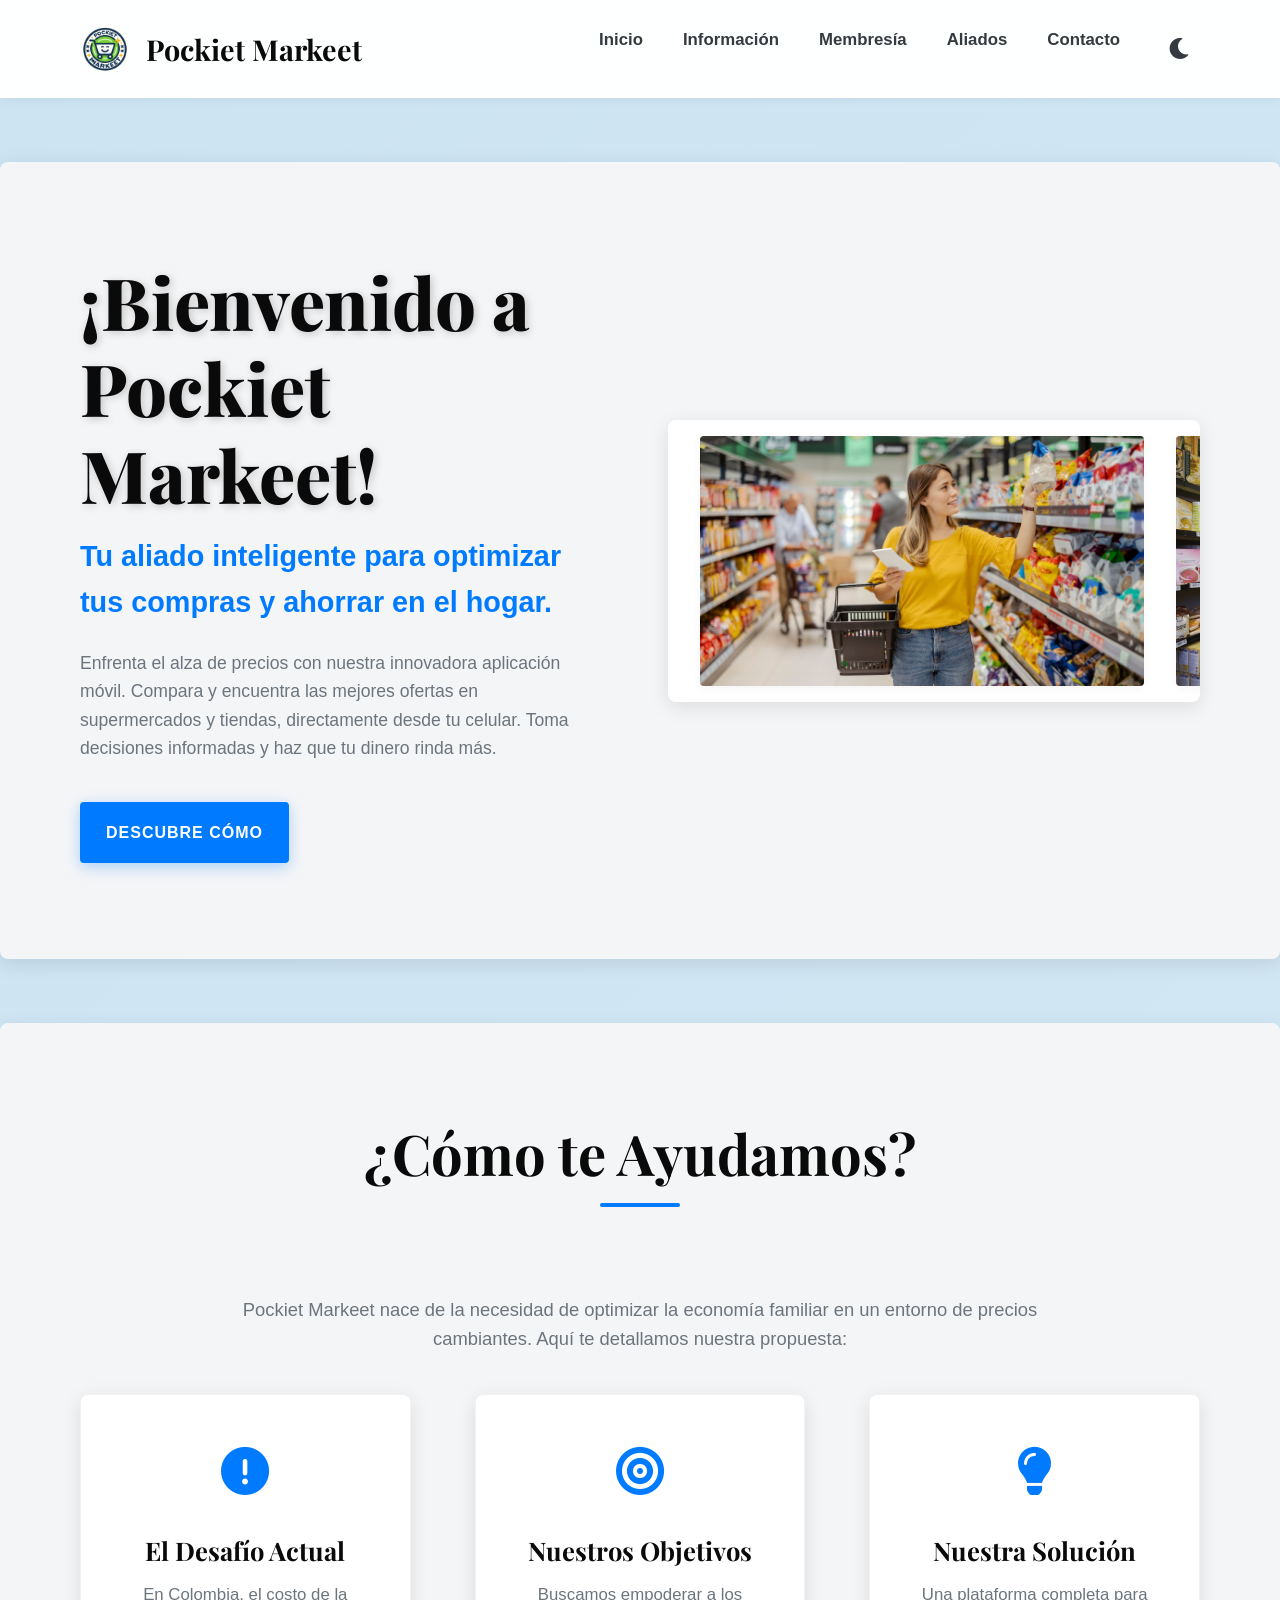
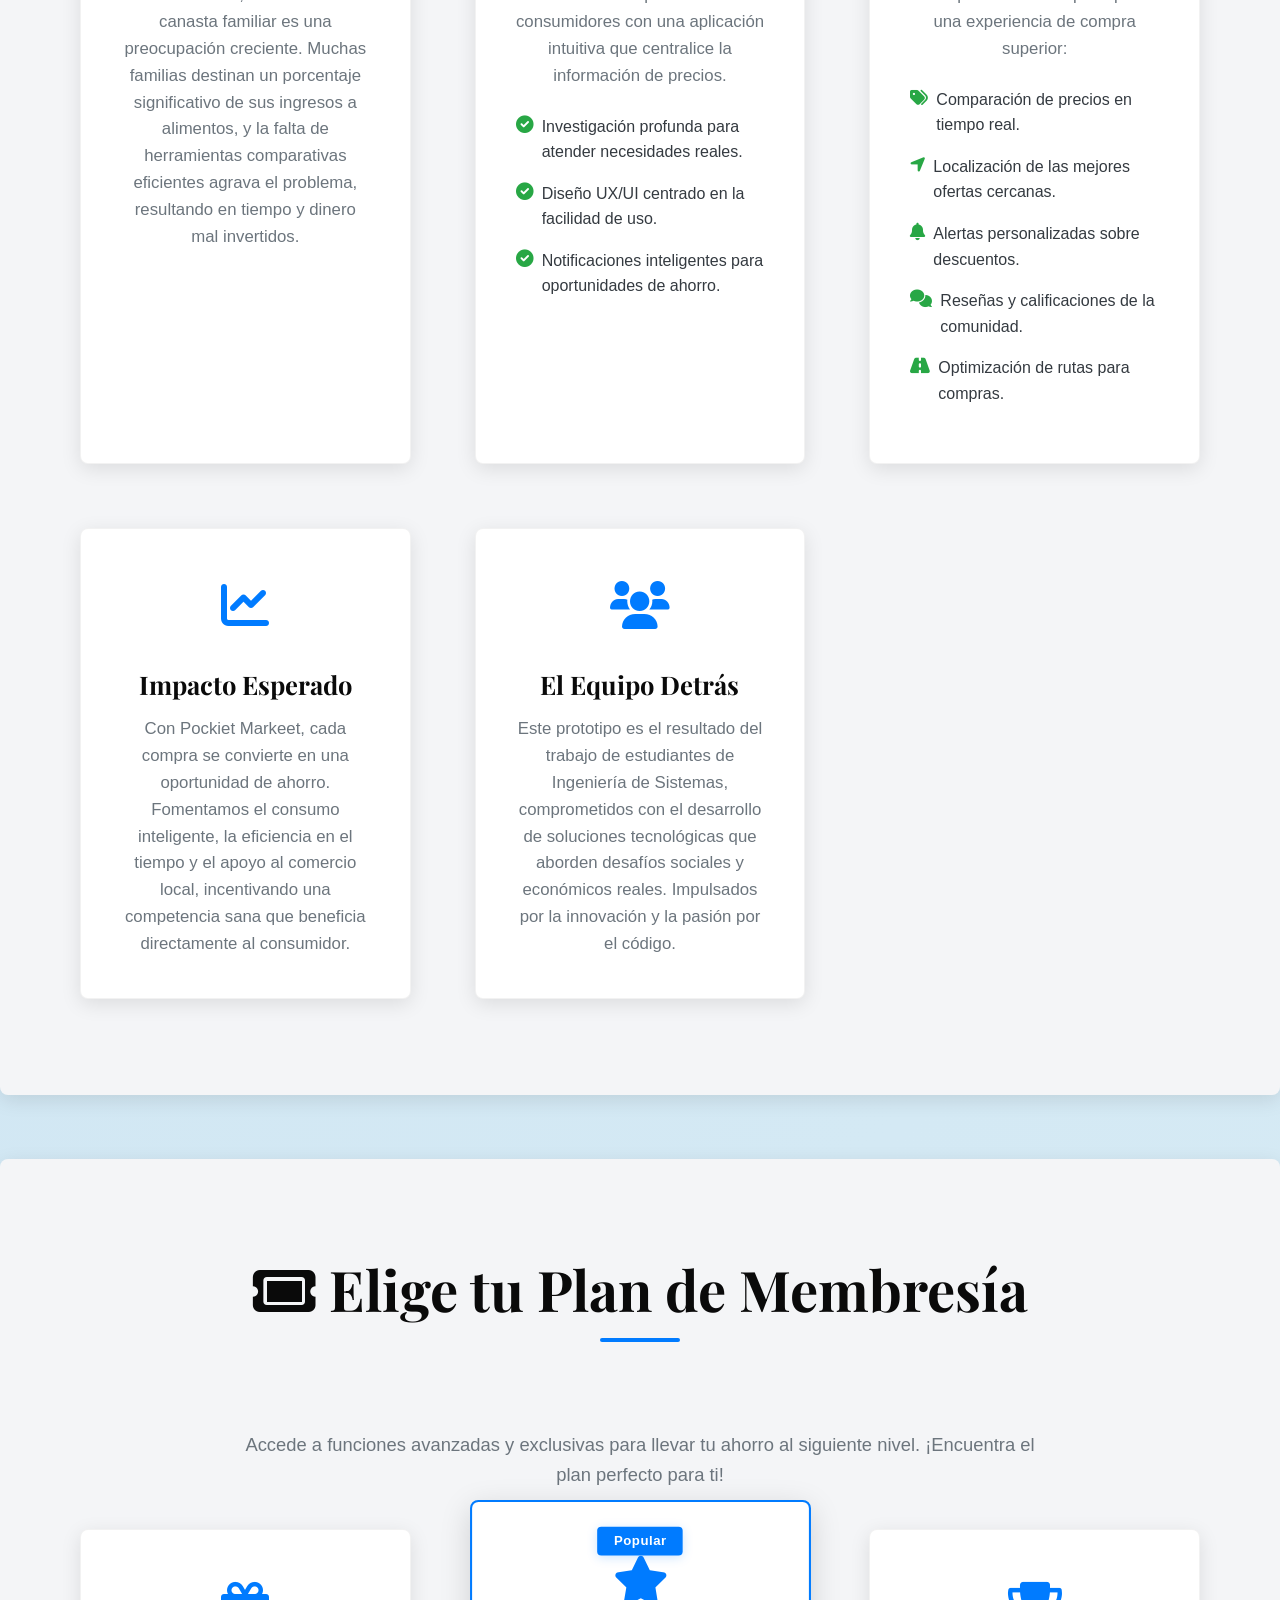
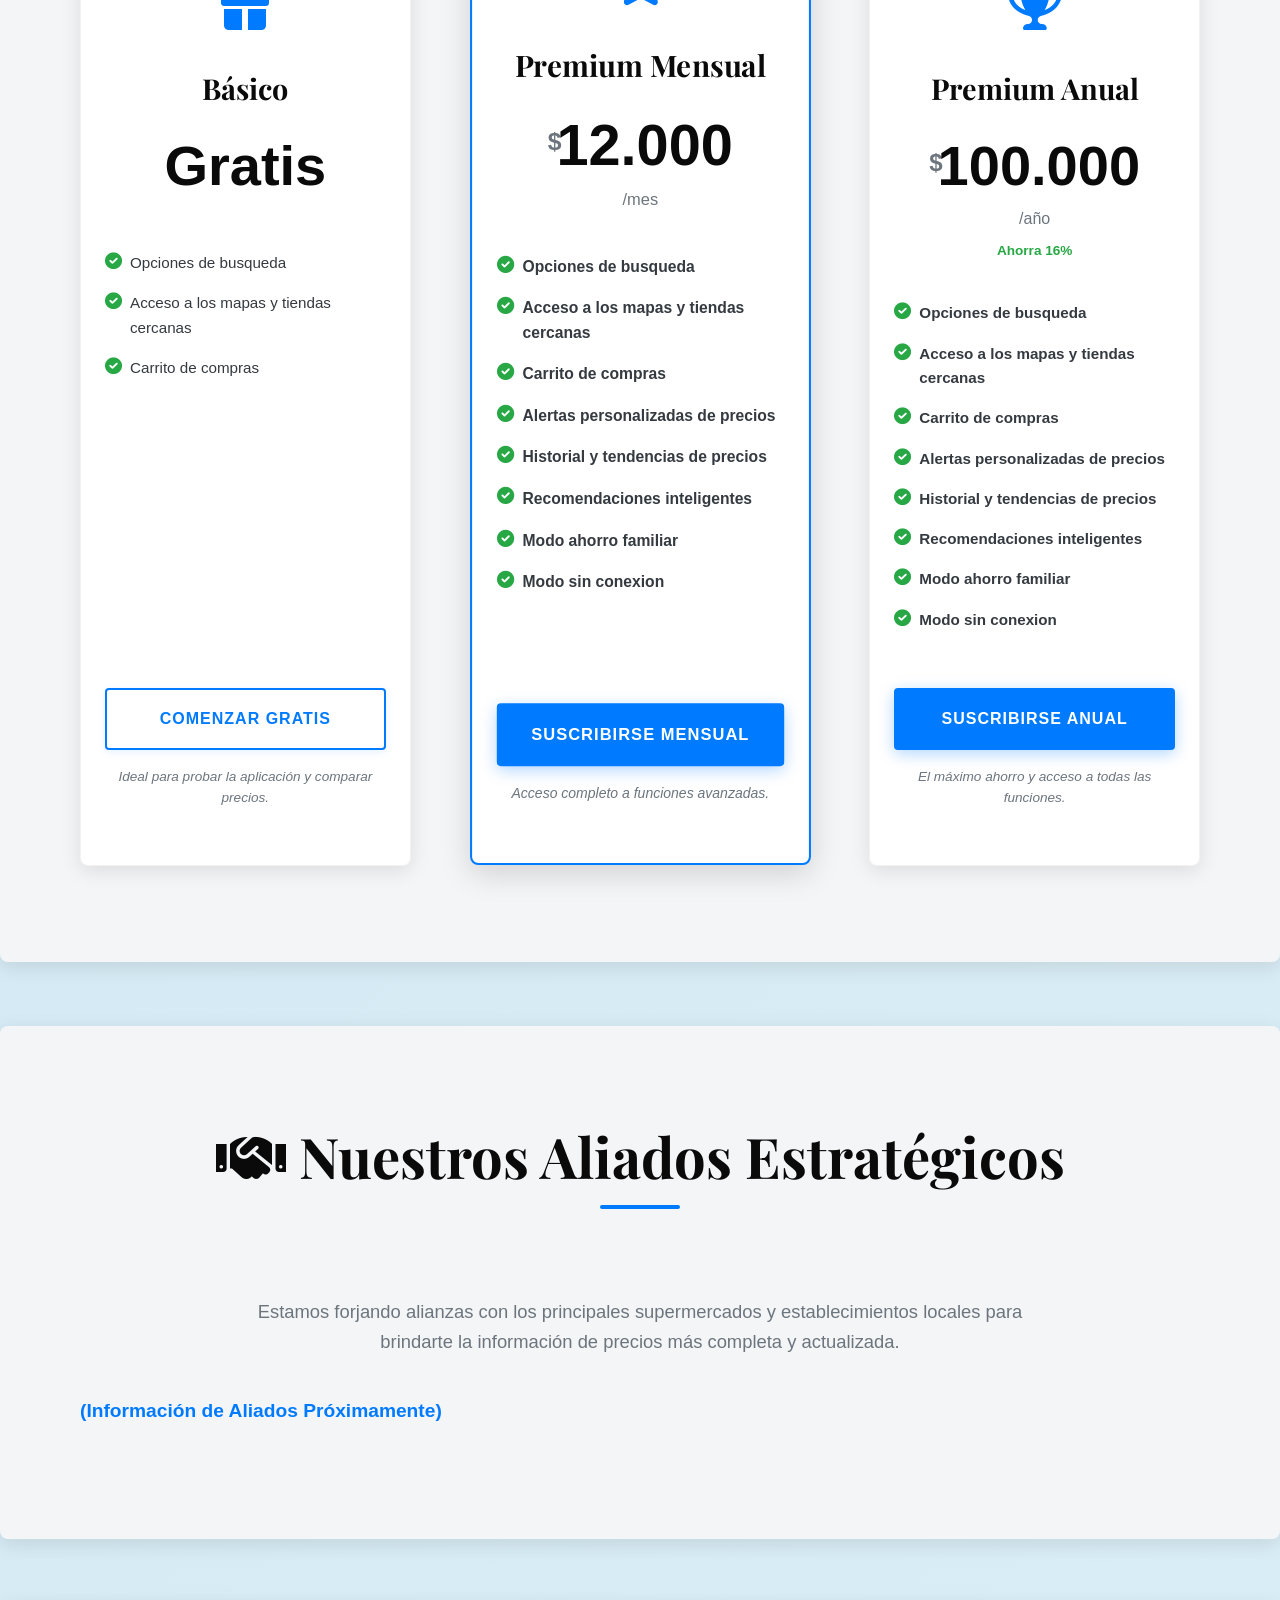
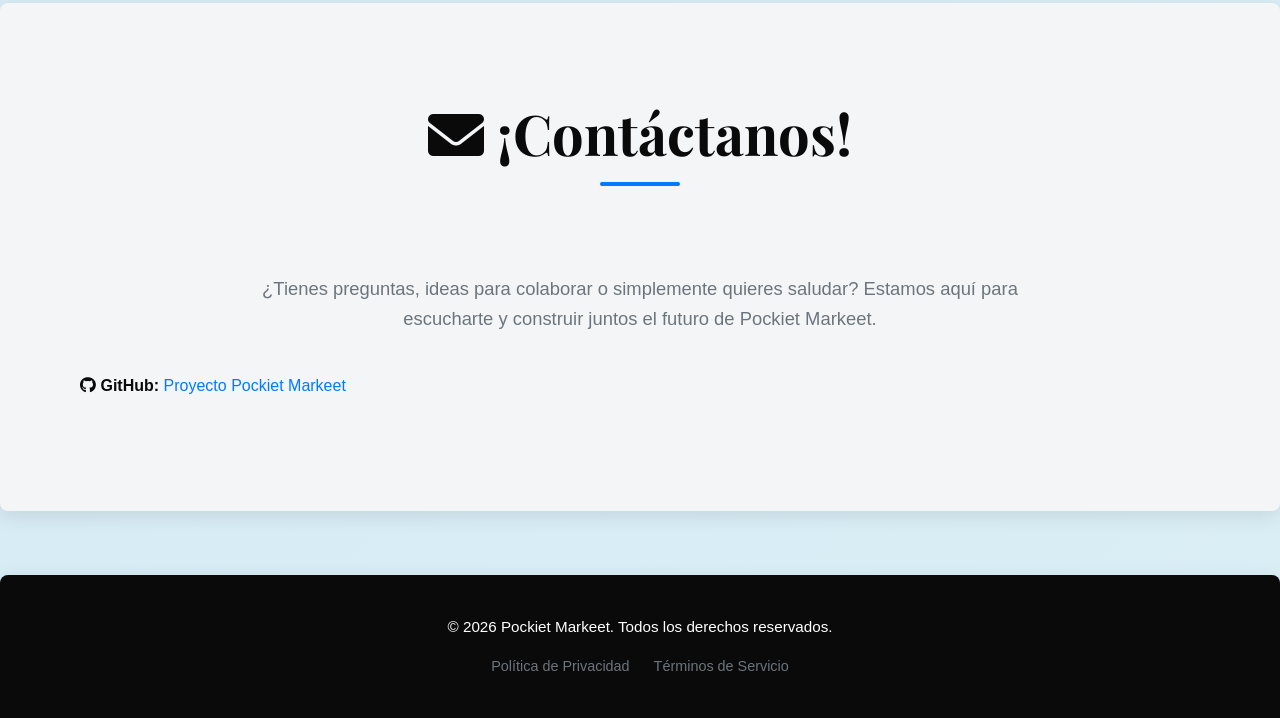
<file: index.html>
<!DOCTYPE html>
<html lang="es">
<head>
    <meta charset="UTF-8">
    <meta name="viewport" content="width=device-width, initial-scale=1.0">
    <title>Pockiet Markeet</title>
    <link rel="icon" type="image/jpg" href="logo pockiet markeet.jpg"> 

    <link rel="preconnect" href="https://fonts.googleapis.com">
    <link rel="preconnect" href="https://fonts.gstatic.com" crossorigin>
    <link href="https://fonts.googleapis.com/css2?family=Lato:wght@300;400;700&family=Playfair+Display:wght@700;800&display=swap" rel="stylesheet">

    <link rel="stylesheet" href="https://cdnjs.cloudflare.com/ajax/libs/font-awesome/6.0.0/css/all.min.css">

    <link rel="stylesheet" href="styles.css">
    <link rel="stylesheet" href="fondo.css">
</head>

<body class="light-mode"> 
    <header class="site-header">
    <div class="container header-inner">
        <a href="#inicio" class="site-logo" aria-label="Volver a Inicio - Pockiet Markeet">
            <img src="logo pockiet markeet.jpg" alt="Logo Pockiet Markeet" class="logo-image">
            <span class="logo-text">Pockiet Markeet</span>
        </a>
        <nav class="main-nav" aria-label="Menú principal">
            <ul class="nav-list">
                <li><a href="#inicio" class="nav-link">Inicio</a></li>
                <li><a href="#informacion" class="nav-link">Información</a></li>
                <li><a href="#membresia" class="nav-link">Membresía</a></li>
                <li><a href="#aliados" class="nav-link">Aliados</a></li>
                <li><a href="#contacto" class="nav-link">Contacto</a></li>
                <li>
                    <button id="theme-toggle" class="theme-toggle nav-link" aria-label="Alternar modo oscuro/claro">
                        <i class="fas fa-moon"></i>
                    </button>
                </li>
            </ul>
        </nav>
        <button id="menu-toggle" class="menu-toggle" aria-label="Abrir menú de navegación" aria-expanded="false">
            <i class="fas fa-bars"></i>
        </button>
    </div>
    </header>
    <main>
        <section id="inicio" class="hero-section section-spacing fade-in" aria-labelledby="hero-heading">
            <div class="container hero-content">
                <div class="hero-text">
                    <h1 id="hero-heading" class="hero-title">¡Bienvenido a Pockiet Markeet!</h1>
                    <p class="hero-subtitle">Tu aliado inteligente para optimizar tus compras y ahorrar en el hogar.</p>
                    <p class="hero-description">Enfrenta el alza de precios con nuestra innovadora aplicación móvil. Compara y encuentra las mejores ofertas en supermercados y tiendas, directamente desde tu celular. Toma decisiones informadas y haz que tu dinero rinda más.</p>
                    <a href="#informacion" class="btn btn-primary animate-hover">Descubre Cómo</a>
                </div>
                <div class="hero-image-carousel">
                    <div class="carousel-track">
                        <img src="Elegir.jpg" alt="Captura de pantalla: Elige productos fácilmente" class="carousel-img">
                        <img src="precios.jpg" alt="Captura de pantalla: Compara precios actualizados" class="carousel-img">
                        <img src="Super.jpg" alt="Captura de pantalla: Encuentra supermercados cercanos" class="carousel-img">
                        <img src="l2.jpg" alt="Captura de pantalla: Ahorra en tus compras" class="carousel-img">
                        <img src="Elegir.jpg" alt="Captura de pantalla: Elige productos fácilmente" class="carousel-img">
                        <img src="precios.jpg" alt="Captura de pantalla: Compara precios actualizados" class="carousel-img">
                        <img src="Super.jpg" alt="Captura de pantalla: Encuentra supermercados cercanos" class="carousel-img">
                        <img src="l2.jpg" alt="Captura de pantalla: Ahorra en tus compras" class="carousel-img">
                    </div>
                </div>
            </div>
        </section>

        <section id="informacion" class="info-section section-spacing fade-in" aria-labelledby="info-section-title">
            <div class="container">
                <h2 id="info-section-title" class="section-heading">¿Cómo te Ayudamos?</h2>
                <p class="section-intro">Pockiet Markeet nace de la necesidad de optimizar la economía familiar en un entorno de precios cambiantes. Aquí te detallamos nuestra propuesta:</p>
                
                <div class="info-grid">
                    <article class="info-card">
                        <div class="card-icon"><i class="fas fa-exclamation-circle" aria-hidden="true"></i></div>
                        <h3 class="card-title">El Desafío Actual</h3>
                        <div class="card-content">
                            <p>En Colombia, el costo de la canasta familiar es una preocupación creciente. Muchas familias destinan un porcentaje significativo de sus ingresos a alimentos, y la falta de herramientas comparativas eficientes agrava el problema, resultando en tiempo y dinero mal invertidos.</p>
                        </div>
                    </article>
                    <article class="info-card">
                        <div class="card-icon"><i class="fas fa-bullseye" aria-hidden="true"></i></div>
                        <h3 class="card-title">Nuestros Objetivos</h3>
                        <div class="card-content">
                            <p>Buscamos empoderar a los consumidores con una aplicación intuitiva que centralice la información de precios.</p>
                            <ul class="feature-list">
                                <li><i class="fas fa-check-circle feature-icon" aria-hidden="true"></i> Investigación profunda para atender necesidades reales.</li>
                                <li><i class="fas fa-check-circle feature-icon" aria-hidden="true"></i> Diseño UX/UI centrado en la facilidad de uso.</li>
                                <li><i class="fas fa-check-circle feature-icon" aria-hidden="true"></i> Notificaciones inteligentes para oportunidades de ahorro.</li>
                            </ul>
                        </div>
                    </article>
                    <article class="info-card">
                        <div class="card-icon"><i class="fas fa-lightbulb" aria-hidden="true"></i></div>
                        <h3 class="card-title">Nuestra Solución</h3>
                        <div class="card-content">
                            <p>Una plataforma completa para una experiencia de compra superior:</p>
                            <ul class="feature-list">
                                <li><i class="fas fa-tags feature-icon" aria-hidden="true"></i> Comparación de precios en tiempo real.</li>
                                <li><i class="fas fa-location-arrow feature-icon" aria-hidden="true"></i> Localización de las mejores ofertas cercanas.</li>
                                <li><i class="fas fa-bell feature-icon" aria-hidden="true"></i> Alertas personalizadas sobre descuentos.</li>
                                <li><i class="fas fa-comments feature-icon" aria-hidden="true"></i> Reseñas y calificaciones de la comunidad.</li>
                                <li><i class="fas fa-road feature-icon" aria-hidden="true"></i> Optimización de rutas para compras.</li>
                            </ul>
                        </div>
                    </article>
                    <article class="info-card">
                        <div class="card-icon"><i class="fas fa-chart-line" aria-hidden="true"></i></div>
                        <h3 class="card-title">Impacto Esperado</h3>
                        <div class="card-content">
                            <p>Con Pockiet Markeet, cada compra se convierte en una oportunidad de ahorro. Fomentamos el consumo inteligente, la eficiencia en el tiempo y el apoyo al comercio local, incentivando una competencia sana que beneficia directamente al consumidor.</p>
                        </div>
                    </article>
                    <article class="info-card">
                        <div class="card-icon"><i class="fas fa-users" aria-hidden="true"></i></div>
                        <h3 class="card-title">El Equipo Detrás</h3>
                        <div class="card-content">
                            <p>Este prototipo es el resultado del trabajo de estudiantes de Ingeniería de Sistemas, comprometidos con el desarrollo de soluciones tecnológicas que aborden desafíos sociales y económicos reales. Impulsados por la innovación y la pasión por el código.</p>
                        </div>
                    </article>
                </div>
            </div>
        </section>

        <section id="membresia" class="pricing-section section-spacing fade-in" aria-labelledby="pricing-heading">
            <div class="container">
                <h2 id="pricing-heading" class="section-heading"><i class="fas fa-ticket" aria-hidden="true"></i> Elige tu Plan de Membresía</h2>
                <p class="section-description">Accede a funciones avanzadas y exclusivas para llevar tu ahorro al siguiente nivel. ¡Encuentra el plan perfecto para ti!</p>

                <div class="info-grid"> <article class="info-card plan-card free-plan-card">
                        <div class="card-icon"><i class="fas fa-gift" aria-hidden="true"></i></div>
                        <h3 class="card-title">Básico</h3>
                        <div class="plan-price">
                            <span class="amount">Gratis</span>
                        </div>
                        <div class="card-content">
                            <ul class="feature-list">
                                <li><i class="fas fa-check-circle feature-icon"></i> Opciones de busqueda</li>
                                <li><i class="fas fa-check-circle feature-icon"></i> Acceso a los mapas y tiendas cercanas</li>
                                <li><i class="fas fa-check-circle feature-icon"></i> Carrito de compras</li>
                            </ul>
                            <a href="#" class="btn btn-secondary animate-hover">Comenzar Gratis</a>
                        </div>
                        <p class="plan-note">Ideal para probar la aplicación y comparar precios.</p>
                    </article>

                    <article class="info-card plan-card monthly-plan-card featured-plan-card">
                        <span class="popular-badge">Popular</span>
                        <div class="card-icon"><i class="fas fa-star" aria-hidden="true"></i></div>
                        <h3 class="card-title">Premium Mensual</h3>
                        <div class="plan-price">
                            <span class="currency">$</span><span class="amount">12.000</span><span class="frequency">/mes</span>
                        </div>
                        <div class="card-content">
                            <ul class="feature-list">
                                <li><i class="fas fa-check-circle feature-icon"></i> <strong>Opciones de busqueda</strong> </li>
                                <li><i class="fas fa-check-circle feature-icon"></i> <strong>Acceso a los mapas y tiendas cercanas</strong></li>
                                <li><i class="fas fa-check-circle feature-icon"></i> <strong>Carrito de compras</strong></li>
                                <li><i class="fas fa-check-circle feature-icon"></i> <strong>Alertas personalizadas de precios</strong> </li>
                                <li><i class="fas fa-check-circle feature-icon"></i> <strong>Historial y tendencias de precios</strong></li>
                                <li><i class="fas fa-check-circle feature-icon"></i> <strong>Recomendaciones inteligentes</strong> </li>
                                <li><i class="fas fa-check-circle feature-icon"></i> <strong>Modo ahorro familiar</strong></li>
                                <li><i class="fas fa-check-circle feature-icon"></i> <strong>Modo sin conexion</strong></li>
                            </ul>
                            <a href="#" class="btn btn-primary animate-hover">Suscribirse Mensual</a>
                        </div>
                        <p class="plan-note">Acceso completo a funciones avanzadas.</p>
                    </article>

                    <article class="info-card plan-card annual-plan-card">
                        <div class="card-icon"><i class="fas fa-trophy" aria-hidden="true"></i></div>
                        <h3 class="card-title">Premium Anual</h3>
                        <div class="plan-price">
                            <span class="currency">$</span><span class="amount">100.000</span><span class="frequency">/año</span>
                            <span class="save-indicator">Ahorra 16%</span>
                        </div>
                        <div class="card-content">
                            <ul class="feature-list">
                                <li><i class="fas fa-check-circle feature-icon"></i> <strong>Opciones de busqueda</strong> </li>
                                <li><i class="fas fa-check-circle feature-icon"></i> <strong>Acceso a los mapas y tiendas cercanas</strong></li>
                                <li><i class="fas fa-check-circle feature-icon"></i> <strong>Carrito de compras</strong></li>
                                <li><i class="fas fa-check-circle feature-icon"></i> <strong>Alertas personalizadas de precios</strong> </li>
                                <li><i class="fas fa-check-circle feature-icon"></i> <strong>Historial y tendencias de precios</strong></li>
                                <li><i class="fas fa-check-circle feature-icon"></i> <strong>Recomendaciones inteligentes</strong> </li>
                                <li><i class="fas fa-check-circle feature-icon"></i> <strong>Modo ahorro familiar</strong></li>
                                <li><i class="fas fa-check-circle feature-icon"></i> <strong>Modo sin conexion</strong></li>
                            </ul>
                            <a href="#" class="btn btn-primary animate-hover">Suscribirse Anual</a>
                        </div>
                        <p class="plan-note">El máximo ahorro y acceso a todas las funciones.</p>
                    </article>

                </div>
            </div>
        </section>

        <section id="aliados" class="partners-section section-spacing fade-in" aria-labelledby="partners-heading">
            <div class="container">
                <h2 id="partners-heading" class="section-heading"><i class="fas fa-handshake" aria-hidden="true"></i> Nuestros Aliados Estratégicos</h2>
                <p class="section-description">Estamos forjando alianzas con los principales supermercados y establecimientos locales para brindarte la información de precios más completa y actualizada.</p>
                <div class="partners-placeholder">
                    <p class="text-highlight"><strong>(Información de Aliados Próximamente)</strong></p>
                    <div class="loading-spinner" aria-label="Cargando información de aliados"></div>
                </div>
            </div>
        </section>

        <section id="contacto" class="contact-section section-spacing fade-in" aria-labelledby="contact-heading">
            <div class="container contact-content">
                <h2 id="contact-heading" class="section-heading"><i class="fas fa-envelope" aria-hidden="true"></i> ¡Contáctanos!</h2>
                <p class="section-description">¿Tienes preguntas, ideas para colaborar o simplemente quieres saludar? Estamos aquí para escucharte y construir juntos el futuro de Pockiet Markeet.</p>
                <div class="contact-info">
                    <p class="contact-item">
                        <i class="fab fa-github contact-icon" aria-hidden="true"></i> 
                        <strong>GitHub:</strong> <a href="https://github.com/Juan-avila1507/Pockiet-Markeet" target="_blank" rel="noopener noreferrer" class="contact-link">Proyecto Pockiet Markeet</a>
                    </p>
                    </div>
            </div>
        </section>
    </main>

    <footer class="site-footer">
        <div class="container footer-inner">
            <p>&copy; <span id="currentYear"></span> Pockiet Markeet. Todos los derechos reservados.</p>
            <div class="footer-links">
                <a href="#" class="footer-link">Política de Privacidad</a>
                <a href="#" class="footer-link">Términos de Servicio</a>
            </div>
        </div>
    </footer>

    <script src="scripts.js"></script>
</body>
</html>
</file>
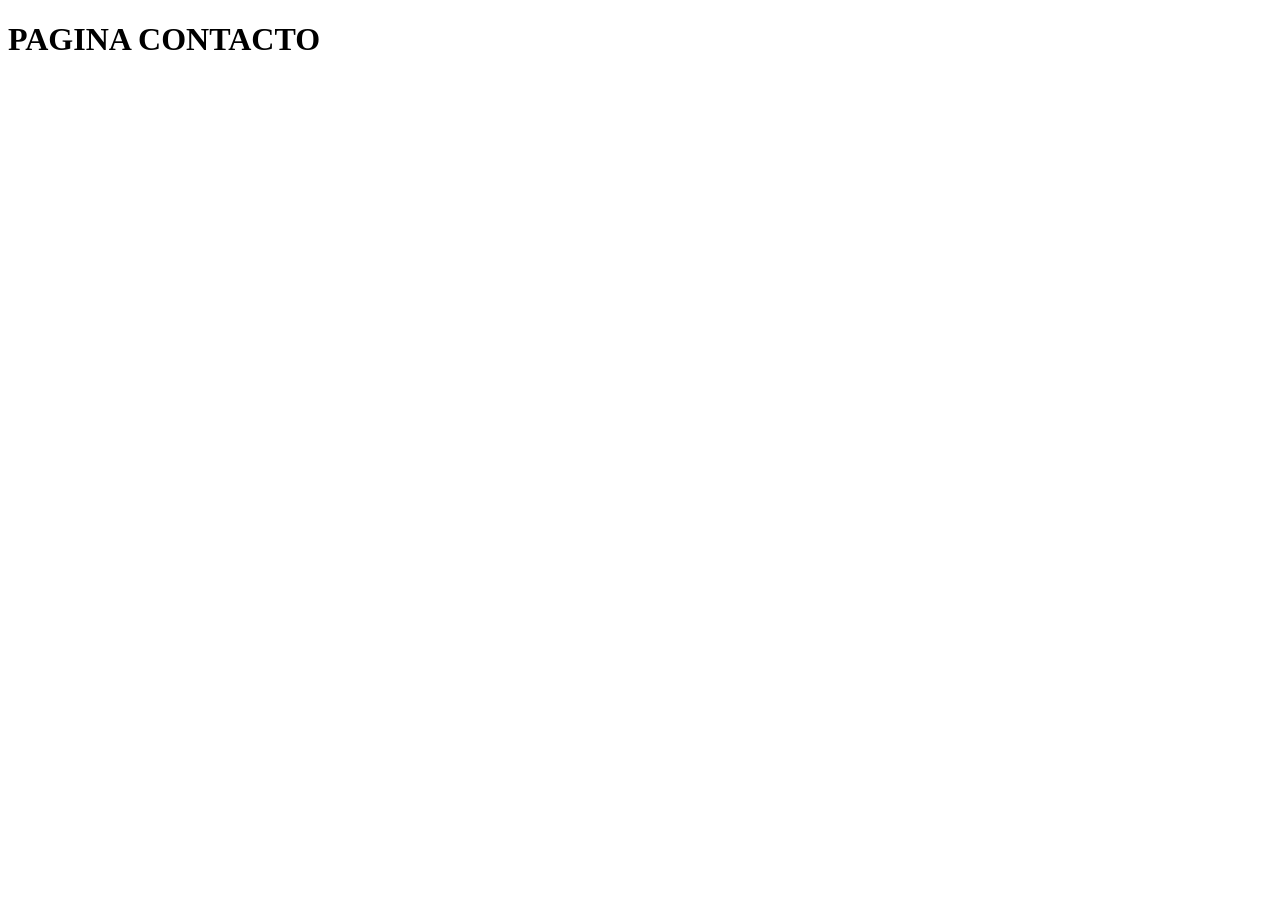
<file: contacto.html>
<!DOCTYPE html>
<html lang="en">
<head>
    <meta charset="UTF-8">
    <meta name="viewport" content="width=device-width, initial-scale=1.0">
    <title>Contacto</title>
</head>
<body>
    <h1>PAGINA CONTACTO</h1>
    
</body>
</html>
</file>
<file: styles.css>
/* --- Variables CSS (Definición global, valores por defecto para light mode) --- */
:root {
    /* Modo Claro (Default) */
    --primary-bg: #FFFFFF; /* Blanco para fondos principales */
    --secondary-bg: #F4F5F7; /* Gris muy claro para secciones */
    --card-bg: #FFFFFF; /* Blanco para tarjetas */
    --header-bg: rgba(255, 255, 255, 0.98); /* Blanco translúcido para header */
    --footer-bg: #0A0A0A; /* Negro profundo para footer */

    --primary-text: #0A0A0A; /* Negro profundo para texto principal */
    --secondary-text: #343A40; /* Gris oscuro para texto secundario */
    --medium-text: #6C757D; /* Gris medio para descripciones */
    --highlight-text: #007bff; /* Azul vibrante para resaltes y enlaces */

    --accent-blue: #007bff;
    --accent-green: #28a745;
    --white: #FFFFFF; /* Añadido para el modo oscuro */


    --shadow-light: 0 2px 10px rgba(0, 0, 0, 0.05);
    --shadow-medium: 0 5px 20px rgba(0, 0, 0, 0.1);
    --shadow-hover: 0 8px 30px rgba(0, 0, 0, 0.15);

    /* Tipografía: Elegante para títulos, legible para cuerpo */
    --font-heading: 'Playfair Display', serif;
    --font-body: 'Lato', sans-serif;
    --font-size-base: 1rem; /* 16px */

    /* Espaciado: Sistema modular para consistencia */
    --spacing-xxs: 0.25rem; /* 4px */
    --spacing-xs: 0.5rem;   /* 8px */
    --spacing-sm: 1rem;     /* 16px */
    --spacing-md: 1.5rem;   /* 24px */
    --spacing-lg: 2.5rem;   /* 40px */
    --spacing-xl: 4rem;     /* 64px */
    --spacing-xxl: 6rem;    /* 96px */

    /* Bordes y Transiciones */
    --border-radius-sm: 4px;
    --border-radius-md: 8px;
    --transition-fast: 0.2s ease-out;
    --transition-medium: 0.3s ease-in-out;
    --transition-slow: 0.5s ease;
}

/* --- Modo Oscuro: Sobrescribe las variables --- */
body.dark-mode {
    --primary-bg: #071E26; /* Azul muy oscuro, casi negro, para fondos principales */
    --secondary-bg: rgba(26, 43, 52, 0.9); /* Gris azulado oscuro para secciones */
    --card-bg: #071E26; /* Azul muy oscuro para tarjetas */
    --header-bg: rgba(7, 30, 38, 0.95); /* Fondo oscuro translúcido para header */
    --footer-bg: #071E26; /* Azul muy oscuro para footer */

    --primary-text: #E0E6EB; /* Gris muy claro para texto principal */
    --secondary-text: #A9B3BB; /* Gris medio para texto secundario */
    --medium-text: #A9B3BB; /* Gris medio para descripciones */
    --highlight-text: #7CDDFF; /* Azul claro vibrante para resaltes y enlaces */

    --shadow-light: 0 4px 15px rgba(0, 0, 0, 0.2);
    --shadow-medium: 0 8px 30px rgba(0, 0, 0, 0.3);
    --shadow-hover: 0 12px 40px rgba(0, 0, 0, 0.4);
}


/* --- Estilos Globales y Reset Ligeros --- */
*, *::before, *::after {
    box-sizing: border-box;
    margin: 0;
    padding: 0;
}

html {
    scroll-behavior: smooth;
    font-size: var(--font-size-base);
}

body {
    font-family: var(--font-body);
    color: var(--primary-text); /* Usa la variable de texto principal */
    line-height: 1.6;
    overflow-x: hidden;
    /* IMPORTANTE: El background-color principal del body se gestiona en fondo.css */
    -webkit-font-smoothing: antialiased;
    -moz-osx-font-smoothing: grayscale;
    transition: background-color var(--transition-medium), color var(--transition-medium); /* Suave transición de colores */
}

/* Ocultar para lectores de pantalla */
.sr-only {
    position: absolute;
    width: 1px;
    height: 1px;
    padding: 0;
    margin: -1px;
    overflow: hidden;
    clip: rect(0, 0, 0, 0);
    white-space: nowrap;
    border-width: 0;
}

/* Tipografía de Encabezados */
h1, h2, h3, h4, h5, h6 {
    font-family: var(--font-heading);
    color: var(--primary-text); /* Usa la variable de texto principal */
    line-height: 1.2;
    margin-bottom: var(--spacing-md);
    transition: color var(--transition-medium);
}

h1 { font-size: clamp(2.5rem, 6vw, 4.5rem); font-weight: 800; }
h2 { font-size: clamp(2rem, 4.5vw, 3.5rem); font-weight: 700; }
h3 { font-size: clamp(1.5rem, 3.5vw, 2.2rem); font-weight: 700; }

p {
    margin-bottom: var(--spacing-sm);
}

a {
    color: var(--highlight-text); /* Usa la variable de texto de resalte */
    text-decoration: none;
    transition: color var(--transition-fast), transform var(--transition-fast);
}

a:hover {
    color: var(--primary-text); /* Al hover, va al color de texto principal */
    transform: translateY(-2px);
}

/* --- Reutilizables / Componentes Base --- */
.container {
    max-width: 1200px;
    margin: 0 auto;
    padding: 0 var(--spacing-lg); 
}

.section-spacing {
    padding-top: var(--spacing-xxl);
    padding-bottom: var(--spacing-xxl);
    background-color: var(--secondary-bg); /* Usa la variable de fondo secundario */
    border-radius: var(--border-radius-md);
    box-shadow: var(--shadow-medium);
    margin-bottom: var(--spacing-xl);
    position: relative;
    overflow: hidden;
    backdrop-filter: blur(5px);
    transition: background-color var(--transition-medium), box-shadow var(--transition-medium), backdrop-filter var(--transition-medium);
}
.section-spacing:last-of-type {
    margin-bottom: 0;
}


.section-heading {
    text-align: center;
    margin-bottom: var(--spacing-xl);
    position: relative;
    padding-bottom: var(--spacing-md);
}
.section-heading::after {
    content: '';
    display: block;
    width: 80px;
    height: 4px;
    background-color: var(--accent-blue); /* Usa la variable de acento */
    margin: var(--spacing-sm) auto 0 auto;
    border-radius: var(--border-radius-sm);
    transition: background-color var(--transition-medium);
}

.section-intro, .section-description {
    text-align: center;
    max-width: 800px;
    margin: 0 auto var(--spacing-lg) auto;
    font-size: 1.15rem;
    color: var(--medium-text); /* Usa la variable de texto medio */
    transition: color var(--transition-medium);
}

.text-highlight {
    color: var(--highlight-text); /* Usa la variable de texto de resalte */
    font-weight: 700;
    font-size: 1.2rem;
    transition: color var(--transition-medium);
}

/* Botones (Clase genérica) */
.btn {
    display: inline-block;
    padding: var(--spacing-sm) var(--spacing-md);
    border-radius: var(--border-radius-sm);
    font-weight: 700;
    text-align: center;
    cursor: pointer;
    transition: all var(--transition-fast);
    text-transform: uppercase;
    letter-spacing: 1px;
}

.btn-primary {
    background-color: var(--accent-blue); /* Usa la variable de acento */
    color: var(--primary-bg); /* Color de texto del botón, que será blanco en oscuro y primary-text en claro */
    border: 2px solid var(--accent-blue);
    box-shadow: 0 4px 15px rgba(0, 123, 255, 0.3);
    transition: background-color var(--transition-medium), border-color var(--transition-medium), box-shadow var(--transition-medium), color var(--transition-medium);
}

.btn-primary:hover {
    background-color: var(--primary-text); /* Ahora el hover cambiará al color de texto principal */
    border-color: var(--primary-text);
    transform: translateY(-3px);
    box-shadow: var(--shadow-hover);
}

.btn-secondary { /* Nuevo estilo para botón secundario (Gratis) */
    background-color: transparent;
    color: var(--accent-blue);
    border: 2px solid var(--accent-blue);
    box-shadow: 0 2px 8px rgba(0, 123, 255, 0.1);
    transition: all var(--transition-medium);
}

.btn-secondary:hover {
    background-color: var(--accent-blue);
    color: var(--primary-bg);
    transform: translateY(-3px);
    box-shadow: var(--shadow-hover);
}


/* --- Header del Sitio --- */
.site-header {
    position: sticky;
    top: 0;
    z-index: 1000;
    background-color: var(--header-bg); /* Usa la variable de fondo del header */
    backdrop-filter: blur(15px);
    box-shadow: var(--shadow-light);
    padding: var(--spacing-md) 0;
    transition: background-color var(--transition-medium), backdrop-filter var(--transition-medium), box-shadow var(--transition-medium);
}

.header-inner {
    display: flex;
    justify-content: space-between;
    align-items: center;
    gap: var(--spacing-md); /* <-- Mantén este gap para escritorio */
    flex-wrap: wrap;
}

.site-logo {
    display: flex;
    align-items: center;
    gap: var(--spacing-sm);
    color: var(--primary-text); /* Usa la variable de texto principal */
    font-family: var(--font-heading);
    font-size: 1.8rem;
    font-weight: 700;
    text-decoration: none;
    transition: transform var(--transition-fast), color var(--transition-medium);
}
.site-logo:hover {
    transform: scale(1.02);
}

.logo-image {
    height: 50px;
    border-radius: var(--border-radius-sm);
}

.main-nav .nav-list {
    display: flex;
    list-style: none;
    gap: var(--spacing-lg);
}
/* Estilos para el botón de menú móvil (hamburguesa) */
.menu-toggle {
    display: none; /* Oculto por defecto en escritorio */
    background: none;
    border: none;
    font-size: 2rem; /* Tamaño del icono de hamburguesa */
    cursor: pointer;
    color: var(--primary-text);
    transition: color var(--transition-fast);
    padding: var(--spacing-xs);
    border-radius: var(--border-radius-sm);
    outline-offset: 4px;
    z-index: 1001; /* Asegura que esté por encima del menú */
}

.menu-toggle:hover {
    color: var(--highlight-text);
}
.menu-toggle:focus {
    outline: 2px dashed var(--highlight-text);
}

/* Ocultar el theme-toggle en móvil (para simplificar el header, lo controlará el JS si es necesario) */
@media (max-width: 768px) {
    .theme-toggle {
        display: none; /* OCULTAR EL BOTÓN DE TEMA EN MÓVIL si no quieres que aparezca junto al menú hamburguesa */
    }
    .menu-toggle {
        display: block; /* MOSTRAR EL BOTÓN DE HAMBURGUESA EN MÓVIL */
    }
}

.nav-link {
    font-weight: 700;
    color: var(--secondary-text); /* Usa la variable de texto secundario */
    font-size: 1.05rem;
    position: relative;
    padding: var(--spacing-xs) 0;
    transition: color var(--transition-medium);
}

.nav-link::after {
    content: '';
    position: absolute;
    bottom: 0;
    left: 0;
    width: 0;
    height: 3px;
    background-color: var(--accent-blue);
    transition: width var(--transition-fast) ease-out, background-color var(--transition-medium);
}
.nav-link:hover::after, .nav-link:focus::after {
    width: 100%;
}
.nav-link:focus {
    outline: 2px dashed var(--accent-blue);
    outline-offset: 4px;
}

/* Theme Toggle Button */
.theme-toggle {
    background: none;
    border: none;
    font-size: 1.5rem;
    cursor: pointer;
    color: var(--secondary-text); /* Color del ícono según el tema */
    transition: color var(--transition-fast);
    padding: var(--spacing-xs);
    border-radius: var(--border-radius-sm);
    outline-offset: 4px;
}

.theme-toggle:hover {
    color: var(--highlight-text); /* Color de resalte al hover */
}
.theme-toggle:focus {
    outline: 2px dashed var(--highlight-text);
}


/* --- Sección Hero (Inicio) --- */
.hero-section {
    background-color: var(--secondary-bg); /* Usa la variable de fondo secundario */
    padding-top: var(--spacing-xxl);
    padding-bottom: var(--spacing-xxl);
    margin-top: var(--spacing-xl);
    text-align: left;
    display: flex;
    align-items: center;
    backdrop-filter: blur(8px);
    transition: background-color var(--transition-medium), backdrop-filter var(--transition-medium);
}

.hero-content {
    display: flex;
    flex-wrap: wrap;
    align-items: center;
    gap: var(--spacing-xl);
}

.hero-text {
    flex: 1;
    min-width: 300px;
    padding-right: var(--spacing-md);
}

.hero-title {
    color: var(--primary-text); /* Usa la variable de texto principal (cambiará según el modo) */
    margin-bottom: var(--spacing-sm);
    text-shadow: 2px 2px 8px rgba(0,0,0,0.2); /* Sombra ajustada para ambos modos */
    transition: color var(--transition-medium);
}
body.dark-mode .hero-title { /* En modo oscuro, queremos un blanco puro */
    color: var(--white);
}

.hero-subtitle {
    font-size: clamp(1.2rem, 2.5vw, 1.8rem);
    color: var(--highlight-text); /* Usa la variable de texto de resalte */
    font-weight: 700;
    margin-bottom: var(--spacing-md);
    transition: color var(--transition-medium);
}

.hero-description {
    font-size: 1.1rem;
    color: var(--medium-text); /* Usa la variable de texto medio */
    margin-bottom: var(--spacing-lg);
    max-width: 600px;
    transition: color var(--transition-medium);
}

.hero-image-carousel {
    flex: 1;
    min-width: 300px;
    max-width: 600px;
    overflow: hidden;
    border-radius: var(--border-radius-md);
    box-shadow: var(--shadow-medium);
    position: relative;
    padding: var(--spacing-sm);
    background-color: var(--card-bg); /* Usa la variable de fondo de tarjeta */
    transition: background-color var(--transition-medium), box-shadow var(--transition-medium);
}

.carousel-track {
    display: flex;
    width: calc(300px * 8);
    animation: carouselScroll 25s linear infinite;
    will-change: transform;
}
.carousel-track:hover {
    animation-play-state: paused;
}

.carousel-img {
    flex: 0 0 300px;
    width: 100%;
    height: 250px;
    object-fit: cover;
    display: block;
    border-radius: var(--border-radius-sm);
    box-shadow: var(--shadow-light);
    margin: 0 var(--spacing-sm);
    transition: transform var(--transition-fast);
}
.carousel-img:hover {
    transform: scale(1.02);
}

@keyframes carouselScroll {
    0% { transform: translateX(0); }
    100% { transform: translateX(calc(-300px * 4)); }
}


/* --- Sección Información (Grid de Tarjetas) --- */
.info-section {
    /* Ya hereda de .section-spacing */
}

.info-grid {
    display: grid;
    grid-template-columns: repeat(auto-fit, minmax(300px, 1fr));
    gap: var(--spacing-xl);
    margin-top: var(--spacing-lg);
}

.info-card {
    background-color: var(--card-bg); /* Usa la variable de fondo de tarjeta */
    border-radius: var(--border-radius-md);
    box-shadow: var(--shadow-medium);
    padding: var(--spacing-lg);
    text-align: center;
    transition: transform var(--transition-medium), box-shadow var(--transition-medium), background-color var(--transition-medium);
    border: 1px solid rgba(0, 0, 0, 0.05); /* Borde sutil, ajuste para ambos modos */
}
body.dark-mode .info-card { /* Borde más claro en modo oscuro */
    border-color: rgba(255, 255, 255, 0.08);
}

.info-card:hover {
    transform: translateY(-10px);
    box-shadow: var(--shadow-hover);
}

.card-icon {
    font-size: 3rem;
    color: var(--accent-blue); /* Usa la variable de acento */
    margin-bottom: var(--spacing-md);
    display: block;
    transition: color var(--transition-fast);
}
.info-card:hover .card-icon {
    color: var(--highlight-text); /* Cambio de color en el hover */
}

.card-title {
    margin-bottom: var(--spacing-sm);
    font-size: 1.6rem;
    color: var(--primary-text); /* Usa la variable de texto principal */
    transition: color var(--transition-medium);
}
body.dark-mode .card-title { /* En modo oscuro, queremos un blanco puro */
    color: var(--white);
}

.card-content p {
    font-size: 1.05rem;
    color: var(--medium-text); /* Usa la variable de texto medio */
    margin-bottom: var(--spacing-sm);
    transition: color var(--transition-medium);
}
.card-content p:last-child {
    margin-bottom: 0;
}

.feature-list {
    list-style: none;
    padding: 0;
    text-align: left;
    margin-top: var(--spacing-md);
}
.feature-list li {
    display: flex;
    align-items: flex-start;
    gap: var(--spacing-xs);
    margin-bottom: var(--spacing-sm);
    font-size: 1rem;
    color: var(--secondary-text); /* Usa la variable de texto secundario */
    transition: color var(--transition-medium);
}
.feature-icon {
    color: var(--accent-green);
    font-size: 1.1em;
    flex-shrink: 0;
    padding-top: 2px;
}

/* --- Sección de Membresía (Pricing) - Adaptando info-card --- */
.pricing-section {
    /* No necesita estilos de grid, ya usa info-grid */
}

/* Estilos específicos para info-card usadas como planes */
.plan-card {
    display: flex; /* Para organizar el icono, título, precio y contenido */
    flex-direction: column;
    justify-content: space-between; /* Empujar el botón hacia abajo */
    padding: var(--spacing-lg) var(--spacing-md); /* Ajustar padding */
    position: relative; /* Para la insignia popular */
}

.plan-card .card-content { /* Asegura que el contenido ocupe el espacio */
    flex-grow: 1;
    display: flex;
    flex-direction: column;
    justify-content: space-between;
}

.plan-card .card-icon {
    margin-bottom: var(--spacing-md);
}

.plan-card .card-title {
    margin-bottom: var(--spacing-sm);
    font-size: 1.8rem; /* Hacer el título del plan más grande */
}

.plan-price {
    font-size: 2.5rem;
    font-weight: 700;
    color: var(--accent-blue);
    margin-bottom: var(--spacing-md); /* Espacio después del precio */
    transition: color var(--transition-medium);
    text-align: center; /* Centrar el precio */
}
.plan-price .currency {
    font-size: 1.5rem; /* Ajustar el tamaño del símbolo de moneda */
    vertical-align: super; /* Para que quede arriba del número */
    margin-right: -5px; /* Para que quede más pegado al número */
    color: var(--medium-text); /* Un color más suave para el símbolo */
}
.plan-price .amount {
    font-size: 3.5rem; /* Hacer el número del precio más grande */
    color: var(--primary-text); /* El color del texto principal para el número */
    transition: color var(--transition-medium);
}
body.dark-mode .plan-price .amount {
    color: var(--white);
}
.plan-price .frequency {
    font-size: 1rem;
    font-weight: 400;
    color: var(--medium-text);
    display: block; /* Para que /mes o /año vaya en una nueva línea */
    margin-top: -5px; /* Ajuste para acercar a la cantidad */
}

/* Ajustar el feature-list dentro de los planes */
.plan-card .feature-list {
    margin-top: var(--spacing-sm); /* Menos margen arriba para la lista de características */
    margin-bottom: var(--spacing-lg); /* Más espacio antes del botón */
    flex-grow: 1; /* Permitir que la lista crezca para rellenar el espacio */
}

.plan-card .feature-list li {
    font-size: 0.95rem; /* Un poco más pequeño para las características */
}

.plan-card .btn {
    width: 100%; /* Botones de los planes al 100% de ancho de la tarjeta */
    margin-top: auto; /* Empuja el botón al final de la tarjeta */
}

.plan-note {
    font-size: 0.85rem;
    color: var(--medium-text);
    font-style: italic;
    margin-top: var(--spacing-sm); /* Espacio entre el botón y la nota */
}

/* Estilo para el plan destacado (Mensual) */
.plan-card.featured-plan-card {
    transform: translateY(-15px) scale(1.03); /* Un poco más de elevación y escala */
    box-shadow: var(--shadow-hover);
    border: 2px solid var(--accent-blue); /* Borde de acento para el plan destacado */
    z-index: 10;
}
body.dark-mode .plan-card.featured-plan-card {
    border-color: var(--highlight-text); /* Borde de acento en modo oscuro */
}

.plan-card.featured-plan-card .card-icon,
.plan-card.featured-plan-card .plan-price {
    color: var(--accent-blue); /* Color de acento para ícono y precio en el destacado */
}
body.dark-mode .plan-card.featured-plan-card .card-icon,
body.dark-mode .plan-card.featured-plan-card .plan-price {
    color: var(--highlight-text); /* Color de acento en modo oscuro */
}

/* Insignia de "Popular" */
.popular-badge {
    position: absolute;
    top: var(--spacing-md); /* Ajustar posición para que no choque con el icono */
    left: 50%;
    transform: translateX(-50%);
    background-color: var(--accent-blue);
    color: var(--primary-bg);
    padding: var(--spacing-xxs) var(--spacing-sm);
    border-radius: var(--border-radius-sm);
    font-size: 0.8rem;
    font-weight: bold;
    letter-spacing: 0.5px;
    box-shadow: 0 2px 10px rgba(0, 123, 255, 0.2);
    transition: background-color var(--transition-medium);
}
body.dark-mode .popular-badge {
    background-color: var(--highlight-text);
    color: var(--primary-bg);
    box-shadow: 0 2px 10px rgba(124, 221, 255, 0.2);
}


/* Indicador de Ahorro en el Plan Anual */
.save-indicator {
    display: block;
    font-size: 0.85rem;
    color: var(--accent-green);
    font-weight: bold;
    margin-top: var(--spacing-xs);
}


/* --- Footer del Sitio --- */
.site-footer {
    background-color: var(--footer-bg);
    color: var(--white); /* ¡CAMBIO AQUÍ! Ahora el texto del footer siempre será blanco */
    padding: var(--spacing-lg) 0;
    text-align: center;
    transition: background-color var(--transition-medium), color var(--transition-medium);
    margin-top: var(--spacing-xl);
    border-top-left-radius: var(--border-radius-md);
    border-top-right-radius: var(--border-radius-md);
    box-shadow: var(--shadow-medium);
}

.footer-inner {
    display: flex;
    flex-direction: column;
    align-items: center;
    gap: var(--spacing-sm);
}

.site-footer p {
    margin: 0;
    font-size: 0.95rem;
}

.footer-links {
    display: flex;
    gap: var(--spacing-md);
    flex-wrap: wrap;
    justify-content: center;
}

.footer-link {
    color: var(--medium-text); /* Este color se mantiene, será un gris medio en ambos modos */
    font-size: 0.9rem;
    transition: color var(--transition-fast);
}

.footer-link:hover {
    color: var(--highlight-text);
    transform: translateY(0);
}

/* --- Media Queries para Responsividad (ADAPTADO A TU CÓDIGO) --- */

/* Para pantallas más pequeñas que 1024px (ej. laptops pequeñas, tablets en horizontal) */
@media (max-width: 1024px) {
    .container {
        padding: 0 var(--spacing-md); /* Reducir padding lateral en contenedores */
    }

    .section-spacing {
        padding-top: var(--spacing-xl);
        padding-bottom: var(--spacing-xl);
        margin-bottom: var(--spacing-lg); /* Menos espacio entre secciones */
    }

    .site-header {
        padding: var(--spacing-sm) 0; /* Menos padding en header */
    }

    .main-nav .nav-list {
        gap: var(--spacing-md); /* Reducir espacio entre enlaces de navegación */
    }

    /* Hero Section */
    .hero-title {
        font-size: clamp(2.5rem, 5vw, 4rem); /* Ajuste de tamaño de título en hero */
    }
    .hero-subtitle {
        font-size: clamp(1.2rem, 2.5vw, 1.6rem); /* Ajuste de subtítulo */
    }
    .hero-description {
        font-size: 1rem; /* Texto más pequeño */
    }
    .hero-content {
        flex-direction: column; /* Apilar contenido en hero */
        text-align: center;
    }
    .hero-text {
        padding-right: 0; /* Eliminar padding derecho */
        margin-bottom: var(--spacing-lg);
    }
    .hero-image-carousel {
        max-width: 100%; /* Ajustar ancho máximo del carrusel */
        width: 95%; /* Un poco de margen */
        margin: 0 auto;
    }
}/* Para tablets (vertical) y móviles grandes (máx. 768px) */
@media (max-width: 768px) {
    .container {
        padding: 0 var(--spacing-sm); /* Más padding lateral en contenedores */
    }

    /* Ajustes de tipografía para pantallas más pequeñas */
    h1 { font-size: clamp(2rem, 8vw, 3.2rem); }
    h2 { font-size: clamp(1.8rem, 6vw, 2.8rem); }
    h3 { font-size: clamp(1.4rem, 5vw, 2rem); }

    .section-heading {
        margin-bottom: var(--spacing-lg);
    }
    .section-intro, .section-description {
        font-size: 0.95rem; /* Un poco más pequeña */
        margin-bottom: var(--spacing-md);
    }
    .text-highlight {
        font-size: 1.05rem;
    }

    /* Header y Navegación (para menú hamburguesa) */
    .header-inner {
        flex-direction: row; /* VOLVER A FILA, para que el logo y el toggle estén uno al lado del otro */
        justify-content: space-between; /* Espacio entre logo y toggle */
        align-items: center;
        flex-wrap: nowrap; /* MUY IMPORTANTE: Evita que el header se envuelva */
        gap: var(--spacing-xs); /* Pequeño gap */
    }
    .site-logo {
        font-size: 1.6rem;
        flex-shrink: 0; /* Evita que el logo se encoja */
    }
    .logo-image {
        height: 45px;
    }

    /* --- ESTAS SON LAS REGLAS CRÍTICAS PARA OCULTAR EL MENÚ Y MOSTRARLO CON JS --- */
    .main-nav {
        position: absolute; /* Sacar del flujo normal del documento */
        top: 100%; /* Posicionarlo justo debajo del header */
        left: 0;
        width: 100%;
        background-color: var(--header-bg); /* Fondo del menú desplegado */
        backdrop-filter: blur(10px);
        box-shadow: var(--shadow-medium);
        padding: var(--spacing-md) 0;
        border-bottom-left-radius: var(--border-radius-md);
        border-bottom-right-radius: var(--border-radius-md);
        transform: translateY(-100%); /* OCULTAR: Mueve el menú hacia arriba, fuera de la vista */
        opacity: 0; /* OCULTAR: Hacerlo transparente */
        visibility: hidden; /* OCULTAR: Ocultar para accesibilidad y que no reciba clicks */
        transition: transform var(--transition-medium) ease-out, opacity var(--transition-medium) ease-out, visibility var(--transition-medium) ease-out; /* Transición suave */
        z-index: 999; /* Asegura que esté por encima del contenido principal */
    }

    .main-nav.active { /* Esta clase se añade con JavaScript para mostrar el menú */
        transform: translateY(0); /* MOSTRAR: Mueve el menú a su posición normal */
        opacity: 1; /* MOSTRAR: Hacerlo visible */
        visibility: visible; /* MOSTRAR: Habilitar interacción */
    }

    .main-nav .nav-list {
        flex-direction: column; /* Apilar enlaces de navegación */
        gap: var(--spacing-sm); /* Espacio entre ellos */
        text-align: center;
        margin-top: 0; /* Eliminar margen superior si existe */
    }
    .nav-link {
        padding: var(--spacing-xs) 0;
        font-size: 1.1rem; /* Un poco más grande para facilitar el toque */
        color: var(--primary-text); /* Color claro para enlaces del menú móvil */
    }
    .nav-link::after { /* Ajustar el underline para móvil */
        height: 2px;
        background-color: var(--highlight-text);
    }
    .nav-link:hover {
        color: var(--highlight-text);
    }

    /* ESTILOS PARA EL THEME-TOGGLE DENTRO DEL MENÚ MÓVIL */
    .main-nav .nav-list #theme-toggle {
        display: block; /* Asegurarse de que ocupe su propio espacio */
        width: 100%; /* Ocupar todo el ancho disponible para alineación */
        text-align: center; /* Centrar el icono */
        background: none; /* Eliminar cualquier fondo de botón por defecto */
        border: none; /* Eliminar borde de botón por defecto */
        cursor: pointer;
        padding: var(--spacing-xs) 0; /* Mismo padding que los otros nav-links */
        font-size: 1.1rem; /* Mismo tamaño de fuente que los nav-links */
        color: var(--primary-text); /* Mismo color de texto que los nav-links */
        transition: color var(--transition-fast);
        display: flex; /* Para centrar el icono dentro del botón */
        justify-content: center; /* Para centrar el icono dentro del botón */
        align-items: center; /* Para centrar el icono dentro del botón */
    }

    .main-nav .nav-list #theme-toggle:hover {
        color: var(--highlight-text); /* Efecto hover igual que los nav-links */
    }

    .main-nav .nav-list #theme-toggle i {
        font-size: 1.1rem; /* Asegurar que el icono tenga el tamaño correcto */
    }
    /* --- FIN DE LAS REGLAS CRÍTICAS DE NAVEGACIÓN --- */

    /* Botones */
    .btn {
        padding: var(--spacing-xs) var(--spacing-sm); /* Ajustar padding del botón */
        font-size: 0.95rem;
    }

    /* Carrusel en Hero - OCULTADO EN MÓVIL */
    .hero-image-carousel {
        display: none !important; /* OCULTA EL CARRUSEL EN PANTALLAS DE HASTA 768px */
    }
    /* Todas las reglas para .carousel-track, .carousel-img y @keyframes carouselScrollMobile
       ya no son necesarias dentro de este media query ya que el carrusel está oculto.
       Las hemos eliminado para mantener el código más limpio. */

    /* Tarjetas de Información y Membresía (info-grid) */
    .info-grid {
        grid-template-columns: 1fr; /* Una columna en pantallas pequeñas */
        gap: var(--spacing-md); /* Reducir el gap */
        margin-top: var(--spacing-md);
    }
    .info-card {
        padding: var(--spacing-md); /* Menos padding en las tarjetas */
    }
    /* Desactivar transformaciones de hover para pantallas táctiles */
    .info-card:hover {
        transform: translateY(0); /* Eliminar animación de elevación en hover */
        box-shadow: var(--shadow-medium); /* Mantener sombra base */
    }
    /* Ajustes específicos para el plan destacado */
    .plan-card.featured-plan-card {
        transform: translateY(0); /* Eliminar elevación del destacado */
        border: 1px solid rgba(0, 0, 0, 0.05); /* Volver al borde sutil */
        box-shadow: var(--shadow-medium); /* Sombra estándar */
    }
    body.dark-mode .plan-card.featured-plan-card {
        border-color: rgba(255, 255, 255, 0.08); /* Borde sutil en modo oscuro */
    }

    /* Contenido de las tarjetas (iconos, títulos, precios, listas) */
    .card-icon {
        font-size: 2.8rem;
    }
    .card-title {
        font-size: 1.5rem;
    }
    .card-content p {
        font-size: 0.95rem;
    }
    .feature-list li {
        font-size: 0.9rem;
    }
    .plan-price .amount {
        font-size: 3rem;
    }
    .plan-price .currency {
        font-size: 1.3rem;
    }
    .plan-price .frequency {
        font-size: 0.9rem;
    }
    .plan-note {
        font-size: 0.8rem;
    }
    .popular-badge {
        font-size: 0.75rem;
        padding: var(--spacing-xxs) var(--spacing-sm);
        top: var(--spacing-sm); /* Ajustar posición en móvil */
    }
    .save-indicator {
        font-size: 0.8rem;
    }

    /* Footer */
    .footer-inner {
        flex-direction: column; /* Apilar elementos del footer */
        gap: var(--spacing-sm);
    }
    .footer-links {
        flex-direction: column; /* Apilar enlaces del footer */
        gap: var(--spacing-xs);
    }
    .footer-link {
        font-size: 0.85rem;
    }
    .site-footer p {
        font-size: 0.85rem;
    }
}

/* Para móviles pequeños (máx. 480px) */
@media (max-width: 480px) {
    .container {
        padding: 0 var(--spacing-xs); /* Reducir aún más el padding lateral */
    }

    .section-spacing {
        padding-top: var(--spacing-lg);
        padding-bottom: var(--spacing-lg);
    }

    h1 { font-size: clamp(1.8rem, 9vw, 2.8rem); }
    h2 { font-size: clamp(1.6rem, 7vw, 2.4rem); }
    h3 { font-size: clamp(1.2rem, 6vw, 1.8rem); }

    .hero-title {
        font-size: clamp(2rem, 9vw, 3rem);
    }
    .hero-subtitle {
        font-size: clamp(1rem, 3vw, 1.4rem);
    }
    .hero-description {
        font-size: 0.85rem;
    }

    .site-logo {
        font-size: 1.4rem;
    }
    .logo-image {
        height: 35px;
    }
    /* El .theme-toggle de este media query ya no es relevante si el botón está dentro del menú */
    /* .theme-toggle {
        font-size: 1.2rem;
    } */

    .btn {
        padding: var(--spacing-xxs) var(--spacing-sm); /* Botones más pequeños */
        font-size: 0.85rem;
    }

    /* El carrusel ya está oculto por el media query anterior, estas reglas ya no son necesarias */
    /* .carousel-img {
        height: 160px;
    } */

    .card-icon {
        font-size: 2.2rem;
    }
    .card-title {
        font-size: 1.3rem;
    }
    .card-content p {
        font-size: 0.85rem;
    }

    .plan-price .amount {
        font-size: 2.2rem;
    }
    .plan-price .currency {
        font-size: 1rem;
    }
    .plan-price .frequency {
        font-size: 0.8rem;
    }

    .popular-badge {
        font-size: 0.65rem;
        padding: 2px 6px;
    }

    .save-indicator {
        font-size: 0.7rem;
    }

    .footer-link, .site-footer p {
        font-size: 0.8rem;
    }
}
</file>
<file: fondo.css>
/* Fondo general - Modo Oscuro (por defecto) */
body {
    margin: 0;
    padding: 0;
    min-height: 100vh;
    /* Colores del degradado para modo oscuro (más profundos y vibrantes) */
    background: linear-gradient(135deg, #02203F, #06394F, #0E6C7D, #1A92B3);
    background-size: 400% 400%;
    animation: backgroundFlowDark 25s ease infinite; /* Animación específica para modo oscuro */
    font-family: Arial, sans-serif;
    overflow-x: hidden;
    position: relative;
}

/* Animación para Modo Oscuro */
@keyframes backgroundFlowDark {
    0% { background-position: 0% 50%; }
    50% { background-position: 100% 50%; }
    100% { background-position: 0% 50%; }
}

/* Fondo general - Modo Claro */
body.light-mode {
    /* Colores del degradado para modo claro (más suaves y brillantes) */
    background: linear-gradient(135deg, #CCE3F2, #E0F2F7, #D0FFDF, #F0FFF0); /* Tonos pastel claros */
    background-size: 400% 400%;
    animation: backgroundFlowLight 25s ease infinite; /* Animación específica para modo claro */
}

/* Animación para Modo Claro */
@keyframes backgroundFlowLight {
    0% { background-position: 0% 50%; }
    50% { background-position: 100% 50%; }
    100% { background-position: 0% 50%; }
}
</file>
